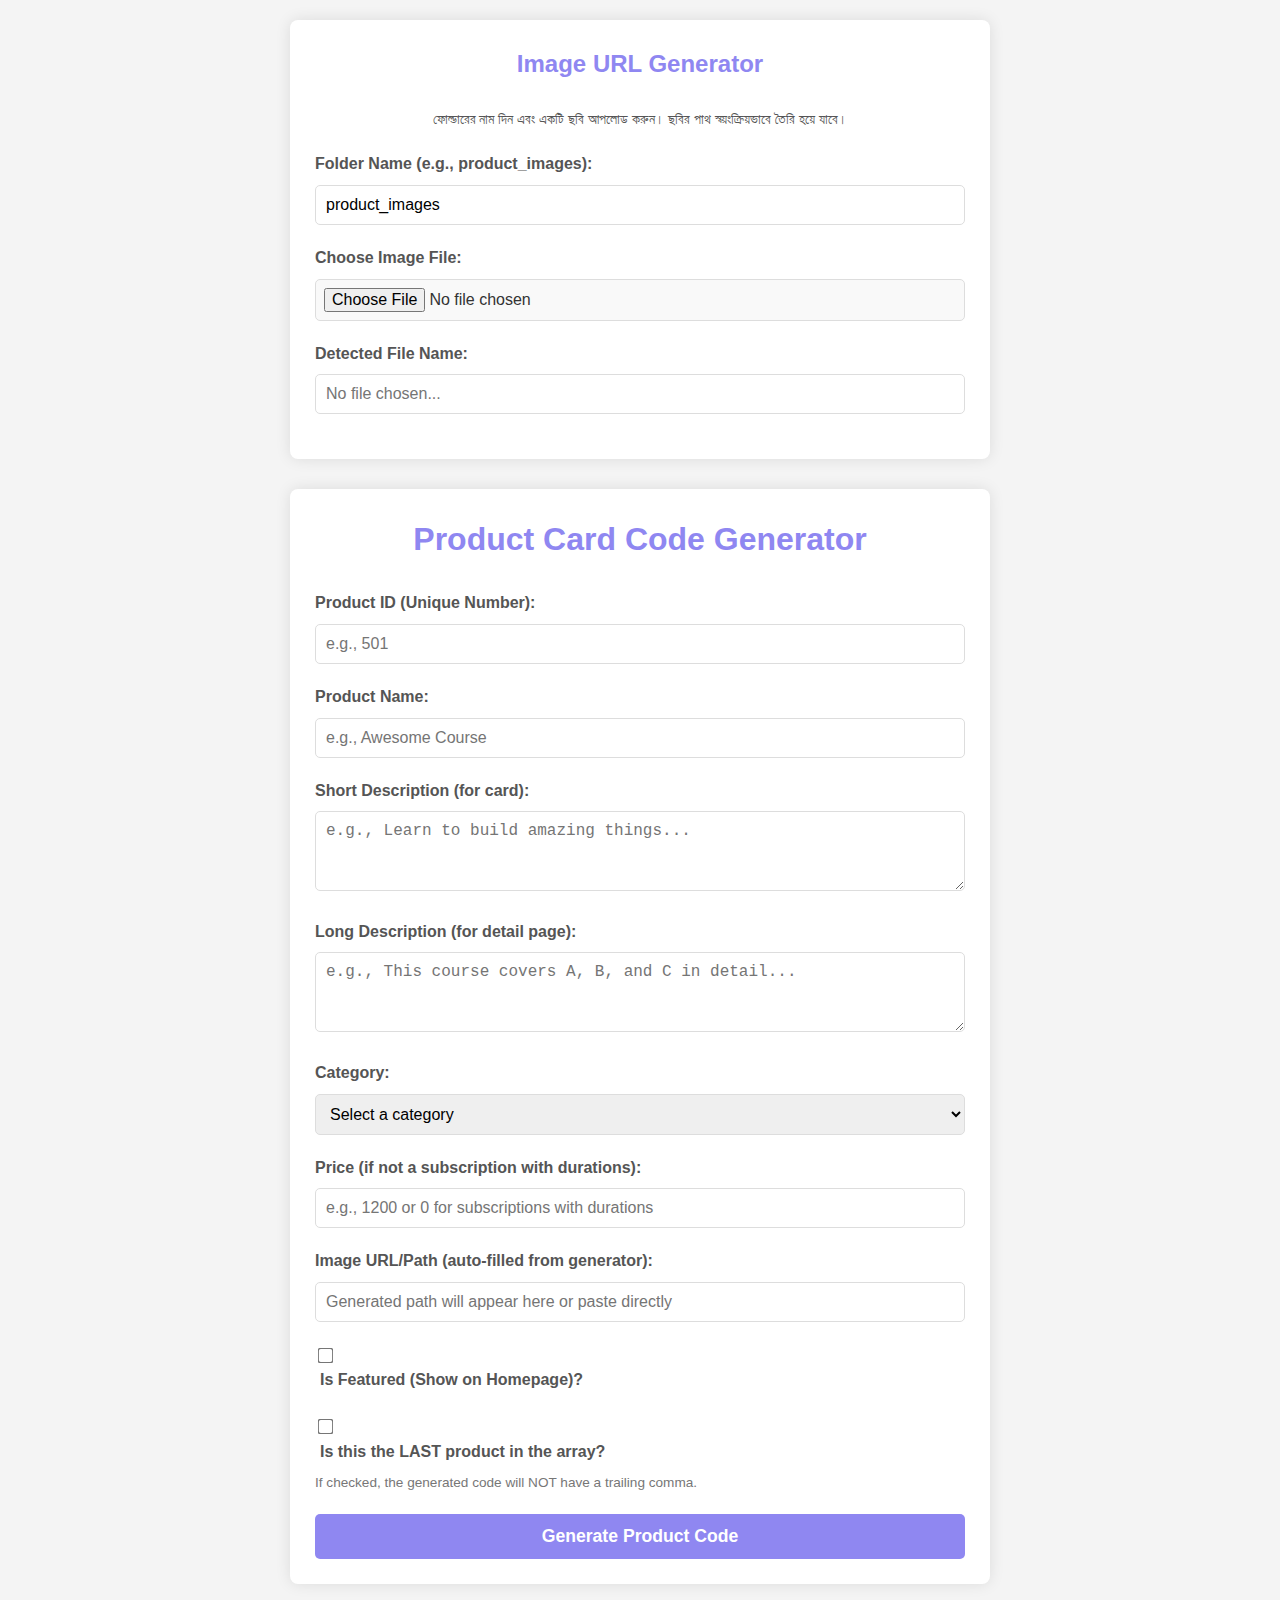
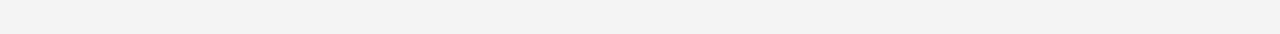
<file: product_code_generator.html>
<!DOCTYPE html>
<html lang="en">
<head>
    <meta charset="UTF-8">
    <meta name="viewport" content="width=device-width, initial-scale=1.0">
    <title>Product Card & Image URL Generator</title>
    <style>
        body {
            font-family: 'Segoe UI', Tahoma, Geneva, Verdana, sans-serif;
            margin: 0;
            padding: 20px;
            background-color: #f4f4f4;
            color: #333;
            line-height: 1.6;
            display: flex;
            flex-direction: column;
            align-items: center;
            min-height: 100vh;
        }
        .container {
            max-width: 700px;
            width: 95%;
            background: #fff;
            padding: 25px;
            border-radius: 8px;
            box-shadow: 0 0 15px rgba(0,0,0,0.1);
            margin-bottom: 30px;
            box-sizing: border-box;
        }
        h1, h2.section-title {
            text-align: center;
            color: #8F87F1;
            margin-top: 0;
            margin-bottom: 25px;
        }
        .form-group {
            margin-bottom: 20px;
        }
        .form-group label {
            display: block;
            margin-bottom: 8px;
            font-weight: 600;
            color: #555;
        }
        .form-group input[type="text"],
        .form-group input[type="number"],
        .form-group input[type="url"],
        .form-group input[type="file"],
        .form-group select,
        .form-group textarea {
            width: 100%;
            padding: 10px;
            border: 1px solid #ddd;
            border-radius: 5px;
            font-size: 1rem;
            box-sizing: border-box;
            transition: border-color 0.3s;
        }
        .form-group input[type="file"] {
            padding: 8px;
            background-color: #f9f9f9;
        }
        .form-group input:focus,
        .form-group select:focus,
        .form-group textarea:focus {
            border-color: #8F87F1;
            outline: none;
        }
        .form-group textarea {
            min-height: 80px;
            resize: vertical;
        }
        .form-group input[type="checkbox"] {
            margin-right: 8px;
            transform: scale(1.2);
            vertical-align: middle;
        }
        .checkbox-label {
            display: inline-block;
            vertical-align: middle;
            font-weight: normal;
            margin-left: 5px;
            color: #333;
        }
        .durations-container {
            border: 1px solid #eee;
            padding: 15px;
            border-radius: 5px;
            margin-top: 10px;
            background-color: #f9f9f9;
        }
        .duration-item {
            padding-bottom: 15px;
            margin-bottom: 15px;
            border-bottom: 1px dashed #ddd;
        }
        .duration-item:last-child {
            margin-bottom: 0;
            border-bottom: none;
            padding-bottom: 0;
        }
        .duration-item .input-group {
            display: flex;
            gap: 10px;
            margin-bottom: 10px;
        }
        .duration-item input.duration-label {
            flex-grow: 2;
            min-width: 120px;
            padding: 10px;
            font-size: 1rem;
            border: 1px solid #ddd;
            border-radius: 5px;
            box-sizing: border-box;
        }
        .duration-item input.duration-price {
            flex-grow: 1;
            min-width: 70px;
            padding: 10px;
            font-size: 1rem;
            border: 1px solid #ddd;
            border-radius: 5px;
            box-sizing: border-box;
        }
         .duration-item button.remove-duration-btn {
            padding: 8px 15px;
            background-color: #e74c3c;
            color: white;
            border: none;
            border-radius: 4px;
            cursor: pointer;
            font-size: 0.9em;
            display: block; 
            width: 100%; 
        }
        .duration-item button.remove-duration-btn:hover {
            background-color: #c0392b;
        }
        button,
        button[type="submit"], #addDurationBtn, #copyCodeBtn, #copyImgUrlBtn {
            display: block;
            width: 100%;
            padding: 12px;
            background-color: #8F87F1;
            color: white;
            border: none;
            border-radius: 5px;
            cursor: pointer;
            font-size: 1.1rem;
            font-weight: 600;
            transition: background-color 0.3s;
            margin-top: 10px;
            box-sizing: border-box;
        }
        button:hover,
        button[type="submit"]:hover {
            background-color: #7a70d8;
        }
        #addDurationBtn {
            background-color: #2ecc71;
            margin-top: 15px;
            width: auto;
            padding: 10px 20px;
            font-size: 1rem;
            display: inline-block;
        }
        #addDurationBtn:hover {
            background-color: #27ae60;
        }
        #generatedCodeContainer, #generatedImageUrlContainer {
            margin-top: 30px;
            padding: 20px;
            background-color: #2d2d2d;
            color: #f0f0f0;
            border-radius: 5px;
            white-space: pre-wrap;
            word-wrap: break-word;
            font-family: 'Courier New', Courier, monospace;
            border: 1px solid #444;
            font-size: 0.9em;
        }
        #copyCodeBtn, #copyImgUrlBtn {
            background-color: #3498db;
            margin-top: 15px;
        }
        #copyCodeBtn:hover, #copyImgUrlBtn:hover {
            background-color: #2980b9;
        }
        .hidden {
            display: none;
        }
        .info-text {
            font-size: 0.85em;
            color: #777;
            margin-top: 5px;
            display: block;
        }
        #generatedImageUrl {
            font-weight: bold;
            color: #90ee90;
        }
    </style>
</head>
<body>
    <!-- Image URL Generator Section -->
    <div class="container" id="imageGeneratorContainer">
        <h2 class="section-title">Image URL Generator</h2>
        <p style="text-align: center; margin-bottom: 20px; font-size: 0.9em; color: #555;">
            ফোল্ডারের নাম দিন এবং একটি ছবি আপলোড করুন। ছবির পাথ স্বয়ংক্রিয়ভাবে তৈরি হয়ে যাবে।
        </p>
        <form id="imageUrlGeneratorForm">
            <div class="form-group">
                <label for="folderName">Folder Name (e.g., product_images):</label>
                <input type="text" id="folderName" value="product_images">
            </div>
            <!-- NEW: File input for uploading image -->
            <div class="form-group">
                <label for="imageFileInput">Choose Image File:</label>
                <input type="file" id="imageFileInput" accept="image/*" required>
            </div>
             <!-- This input is now just for display -->
            <div class="form-group">
                <label for="imageFileName">Detected File Name:</label>
                <input type="text" id="imageFileName" readonly placeholder="No file chosen...">
            </div>
        </form>
        <div id="generatedImageUrlContainer" class="hidden">
            <h3>Generated Image Path:</h3>
            <p><code id="generatedImageUrl"></code></p>
            <button type="button" id="copyImgUrlBtn">Copy Image Path</button>
        </div>
    </div>

    <!-- Product Card Code Generator Section -->
    <div class="container" id="productCardContainer">
        <h1 class="section-title">Product Card Code Generator</h1>
        <form id="productForm">
            <div class="form-group">
                <label for="productId">Product ID (Unique Number):</label>
                <input type="number" id="productId" required placeholder="e.g., 501">
            </div>
            <div class="form-group">
                <label for="productName">Product Name:</label>
                <input type="text" id="productName" required placeholder="e.g., Awesome Course">
            </div>
            <div class="form-group">
                <label for="productDescription">Short Description (for card):</label>
                <textarea id="productDescription" required placeholder="e.g., Learn to build amazing things..."></textarea>
            </div>
            <div class="form-group">
                <label for="productLongDescription">Long Description (for detail page):</label>
                <textarea id="productLongDescription" required placeholder="e.g., This course covers A, B, and C in detail..."></textarea>
            </div>
            <div class="form-group">
                <label for="productCategory">Category:</label>
                <select id="productCategory" required>
                    <option value="" disabled selected>Select a category</option>
                </select>
            </div>
            <div class="form-group" id="priceGroup">
                <label for="productPrice">Price (if not a subscription with durations):</label>
                <input type="number" id="productPrice" step="0.01" placeholder="e.g., 1200 or 0 for subscriptions with durations">
            </div>
            <div class="form-group">
                <label for="productImage">Image URL/Path (auto-filled from generator):</label>
                <input type="text" id="productImage" required placeholder="Generated path will appear here or paste directly">
            </div>
            <div class="form-group">
                <input type="checkbox" id="isFeatured" name="isFeatured">
                <label for="isFeatured" class="checkbox-label">Is Featured (Show on Homepage)?</label>
            </div>
            <div class="form-group">
                <input type="checkbox" id="isLastProduct" name="isLastProduct">
                <label for="isLastProduct" class="checkbox-label">Is this the LAST product in the array?</label>
                <p class="info-text">If checked, the generated code will NOT have a trailing comma.</p>
            </div>
            <div id="durationsSection" class="form-group hidden">
                <label>Durations (for Subscriptions):</label>
                <div class="durations-container" id="durationsContainer">
                    <!-- Duration items will be added here -->
                </div>
                <button type="button" id="addDurationBtn">Add Duration</button>
            </div>
            <button type="submit">Generate Product Code</button>
        </form>

        <div id="generatedCodeContainer" class="hidden">
            <h2>Generated Product Code:</h2>
            <pre><code id="generatedCode"></code></pre>
            <button type="button" id="copyCodeBtn">Copy Product Code</button>
        </div>
    </div>

    <script src="categories.js"></script>
    <script>
        // Product Card Generator Script
        const form = document.getElementById('productForm');
        const categorySelect = document.getElementById('productCategory');
        const durationsSection = document.getElementById('durationsSection');
        const durationsContainer = document.getElementById('durationsContainer');
        const addDurationBtn = document.getElementById('addDurationBtn');
        const priceGroup = document.getElementById('priceGroup');
        const productPriceInput = document.getElementById('productPrice');
        const isLastProductCheckbox = document.getElementById('isLastProduct');
        const generatedCodeContainer = document.getElementById('generatedCodeContainer');
        const generatedCodeElement = document.getElementById('generatedCode');
        const copyCodeBtn = document.getElementById('copyCodeBtn');

        function populateCategoryDropdown() {
            const categorySelect = document.getElementById('productCategory');
            if (!categorySelect) return;

            categories.forEach(category => {
                const option = document.createElement('option');
                option.value = category.name.toLowerCase();
                option.textContent = category.name;
                categorySelect.appendChild(option);
            });
        }

        categorySelect.addEventListener('change', function() {
            if (this.value === 'subscription') {
                durationsSection.classList.remove('hidden');
                priceGroup.classList.add('hidden');
                productPriceInput.value = 0;
                productPriceInput.required = false;
                 if (durationsContainer.children.length === 0) {
                    addDurationField();
                }
            } else {
                durationsSection.classList.add('hidden');
                priceGroup.classList.remove('hidden');
                productPriceInput.required = true;
                durationsContainer.innerHTML = '';
            }
        });

        function addDurationField() {
            const durationItem = document.createElement('div');
            durationItem.className = 'duration-item';
            durationItem.innerHTML = `
                <div class="input-group">
                    <input type="text" placeholder="Duration Label (e.g., 1 Month)" required class="duration-label">
                    <input type="number" step="0.01" placeholder="Price (e.g., 350)" required class="duration-price">
                </div>
                <button type="button" class="remove-duration-btn">Remove</button>
            `;
            durationsContainer.appendChild(durationItem);
            durationItem.querySelector('.remove-duration-btn').addEventListener('click', function() {
                this.parentElement.remove();
            });
        }

        addDurationBtn.addEventListener('click', addDurationField);

        form.addEventListener('submit', function(e) {
            e.preventDefault();
            const toTemplateLiteral = (str) => `\`${str.replace(/\\/g, '\\\\').replace(/`/g, '\\`')}\``;
            const product = {
                id: parseInt(document.getElementById('productId').value),
                name: toTemplateLiteral(document.getElementById('productName').value),
                description: toTemplateLiteral(document.getElementById('productDescription').value),
                longDescription: toTemplateLiteral(document.getElementById('productLongDescription').value),
                category: `"${document.getElementById('productCategory').value}"`,
                price: parseFloat(document.getElementById('productPrice').value) || 0,
                image: `"${document.getElementById('productImage').value}"`,
                isFeatured: document.getElementById('isFeatured').checked
            };
            const category = document.getElementById('productCategory').value;
            if (category === 'subscription') {
                const durationItems = durationsContainer.querySelectorAll('.duration-item');
                if (durationItems.length > 0) {
                    product.durations = [];
                    durationItems.forEach(item => {
                        const label = item.querySelector('.duration-label').value;
                        const price = parseFloat(item.querySelector('.duration-price').value);
                        if (label && !isNaN(price)) {
                            product.durations.push({ label: toTemplateLiteral(label), price: price });
                        }
                    });
                    product.price = product.durations.length > 0 ? 0 : (parseFloat(document.getElementById('productPrice').value) || 0);
                } else {
                     product.price = parseFloat(document.getElementById('productPrice').value) || 0;
                }
            }
            let codeString = `{\n`;
            const keys = Object.keys(product);
            keys.forEach((key, index) => {
                if (key === 'durations' && Array.isArray(product[key])) {
                    codeString += `    ${key}: [\n`;
                    product[key].forEach((duration, dIndex) => {
                        codeString += `        { label: ${duration.label}, price: ${duration.price} }${dIndex < product[key].length - 1 ? ',' : ''}\n`;
                    });
                    codeString += `    ]`;
                } else {
                    codeString += `    ${key}: ${product[key]}`;
                }
                if (index < keys.length - 1) {
                    codeString += `,\n`;
                } else {
                    codeString += `\n`;
                }
            });
            const isLast = isLastProductCheckbox.checked;
            codeString += `}${isLast ? '' : ','}\n`;
            codeString += `// ⬇️ Add new product object below this line, inside the array ⬇️`;
            generatedCodeElement.textContent = codeString;
            generatedCodeContainer.classList.remove('hidden');
        });

        copyCodeBtn.addEventListener('click', function() {
            navigator.clipboard.writeText(generatedCodeElement.textContent)
                .then(() => alert('Product code copied to clipboard!'))
                .catch(err => {
                    console.error('Failed to copy product code: ', err);
                    alert('Failed to copy product code. Please copy manually.');
                });
        });

        if (categorySelect.value === 'subscription') {
            durationsSection.classList.remove('hidden');
            priceGroup.classList.add('hidden');
            productPriceInput.value = 0;
            productPriceInput.required = false;
            if (durationsContainer.children.length === 0) addDurationField();
        }

        document.addEventListener('DOMContentLoaded', function() {
            populateCategoryDropdown();
        });

        // --- Image URL Generator Script (UPDATED) ---
        const folderNameInput = document.getElementById('folderName');
        const imageFileInput = document.getElementById('imageFileInput'); // New file input
        const imageFileNameInput = document.getElementById('imageFileName'); // Now for display
        const generatedImageUrlContainer = document.getElementById('generatedImageUrlContainer');
        const generatedImageUrlElement = document.getElementById('generatedImageUrl');
        const copyImgUrlBtn = document.getElementById('copyImgUrlBtn');
        const productImageInputForCard = document.getElementById('productImage');
        const DEFAULT_HOST_PATH = "";

        // Function to generate the path
        function generatePath() {
            const folderName = folderNameInput.value.trim();
            const file = imageFileInput.files[0];
            
            if (!file) {
                imageFileNameInput.value = "No file chosen...";
                return;
            }

            const fileName = file.name;
            imageFileNameInput.value = fileName; // Show detected file name

            let basePath = DEFAULT_HOST_PATH.trim();
            if (basePath && !basePath.endsWith('/')) basePath += '/';

            let processedFolderName = folderName;
            if (processedFolderName && !processedFolderName.endsWith('/')) {
                processedFolderName += '/';
            }

            let fullPath = basePath + processedFolderName + fileName;
            fullPath = fullPath.replace(/([^:])\/{2,}/g, "$1/");

            generatedImageUrlElement.textContent = fullPath;
            generatedImageUrlContainer.classList.remove('hidden');

            if (productImageInputForCard) {
                productImageInputForCard.value = fullPath;
                productImageInputForCard.dispatchEvent(new Event('input', { bubbles: true }));
            }
        }

        // Generate path automatically when a file is chosen or folder name changes
        imageFileInput.addEventListener('change', generatePath);
        folderNameInput.addEventListener('input', generatePath);

        copyImgUrlBtn.addEventListener('click', function() {
            navigator.clipboard.writeText(generatedImageUrlElement.textContent)
                .then(() => alert('Image Path copied to clipboard!'))
                .catch(err => {
                    console.error('Failed to copy image path: ', err);
                    alert('Failed to copy image path. Please copy manually.');
                });
        });
    </script>
</body>
</html>
</file>
